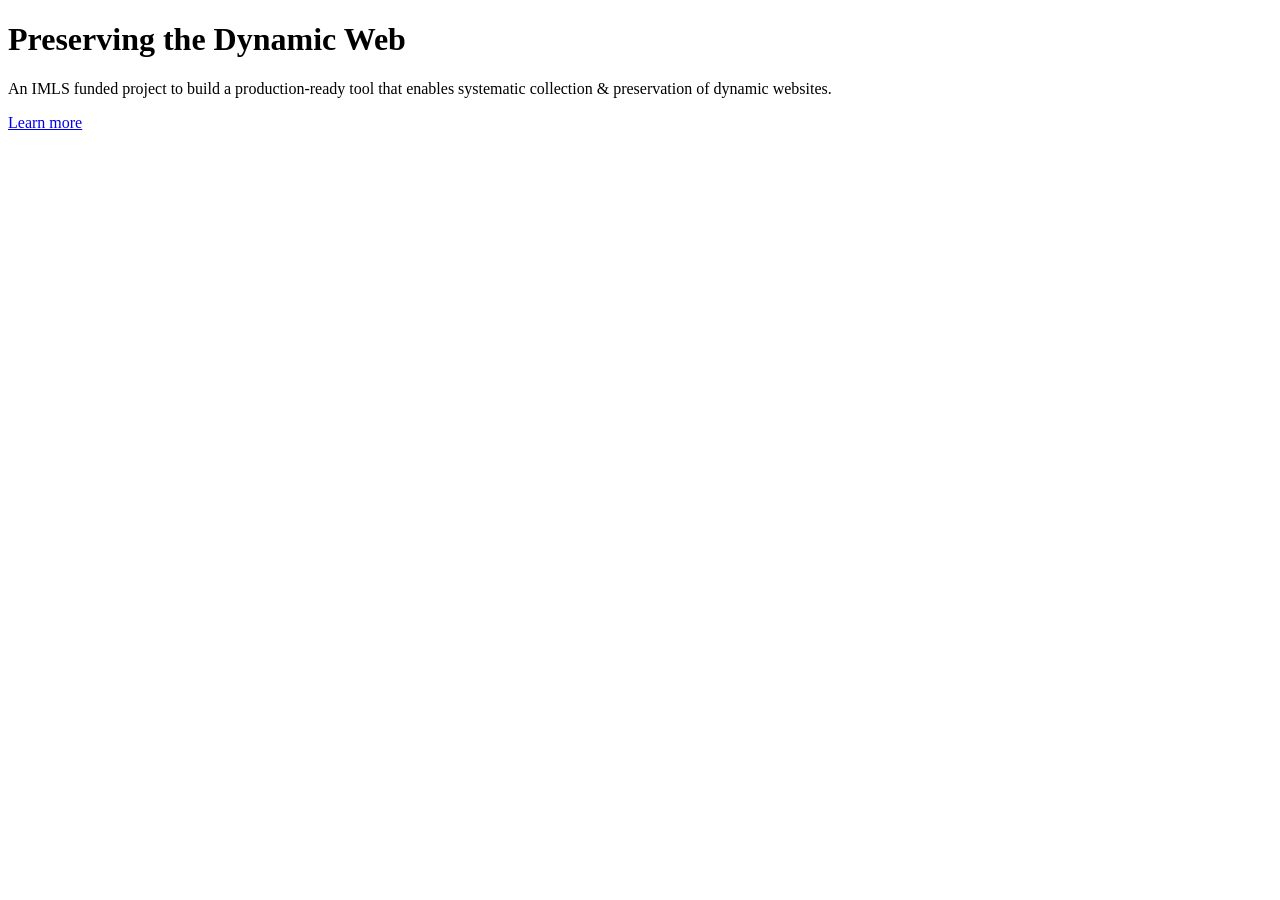
<file: index.src.html>
<!--
.. title:
.. slug: index
.. date: 2022-04-07 12:33:05 UTC-04:00
.. hidetitle: True
.. description: 
.. type: text
-->

<!DOCTYPE html>
<html lang="en">
  <body>
  
    <div class="jumbotron">
		<h1 class="display-4">Preserving the Dynamic Web</h1>
		<p class="lead">An IMLS funded project to build a production-ready tool that enables systematic collection & preservation of dynamic websites.</p>
<!--	<hr class="my-4">
		<p>Some more explanation.</p>-->
		<p class="lead"><a class="btn btn-primary btn-lg" href="/about/" role="button">Learn more</a></p>
	</div>
  
	</body>
</html>
</file>
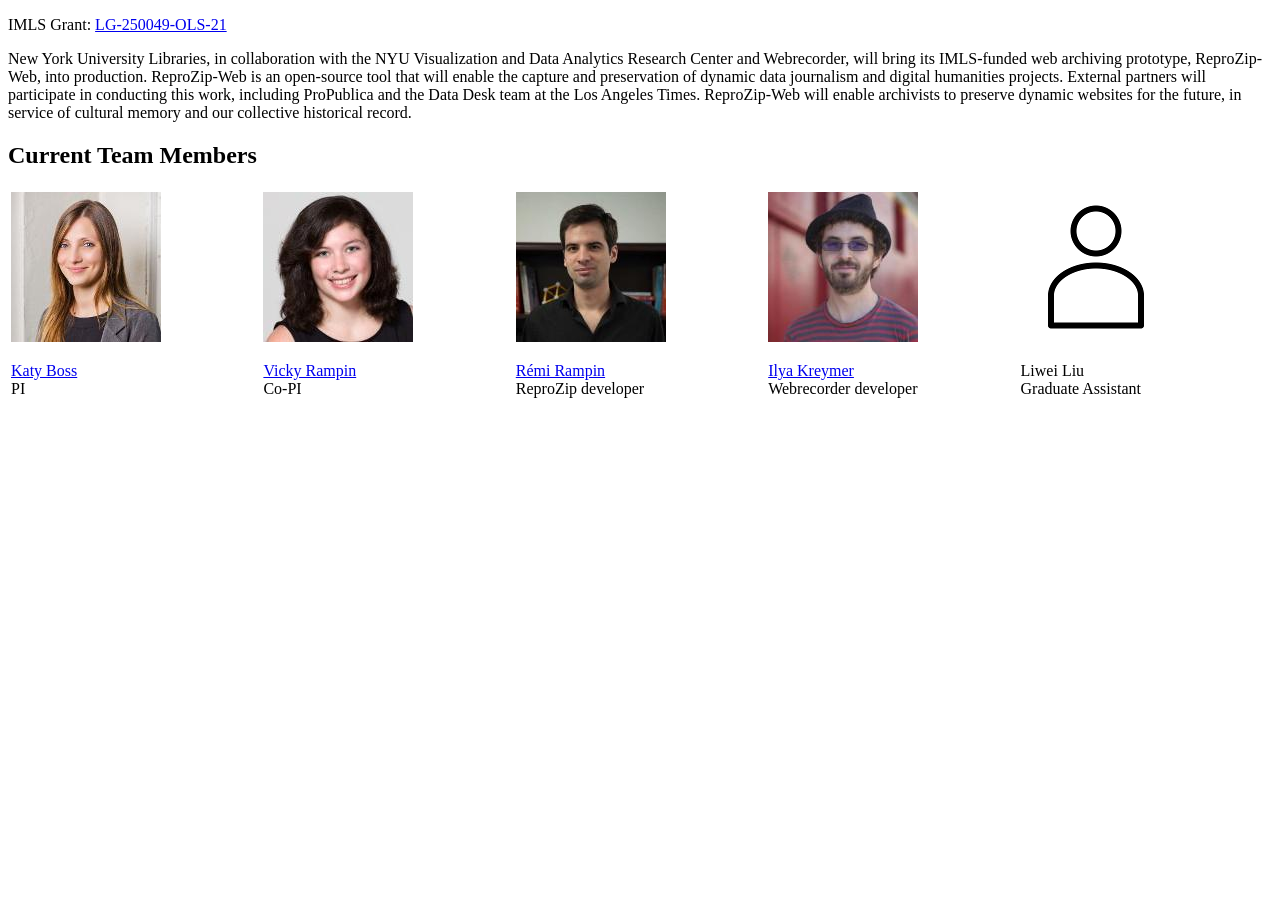
<file: about/index.src.html>
<!--
.. title: About Preserving the Dynamic Web
.. slug: about
.. date: 2022-04-07 12:33:05 UTC-04:00
.. description: 
.. type: text
-->


<!DOCTYPE html>
<html lang="en">
  <body>

	<p>IMLS Grant: <a href="https://www.imls.gov/grants/awarded/lg-250049-ols-21">LG-250049-OLS-21</a></p>

	<p>New York University Libraries, in collaboration with the NYU Visualization and Data Analytics Research Center and Webrecorder, will bring its IMLS-funded web archiving prototype, <https://>ReproZip-Web</a>, into production. ReproZip-Web is an open-source tool that will enable the capture and preservation of dynamic data journalism and digital humanities projects. External partners will participate in conducting this work, including ProPublica and the Data Desk team at the Los Angeles Times. ReproZip-Web will enable archivists to preserve dynamic websites for the future, in service of cultural memory and our collective historical record.</p>
	
	<h2>Current Team Members</h2>
	
	<table style="height: 100%; width:100%;">
	<tbody>
        <tr>   
            <td><img src="/images/katy.jpg" alt="Katy Boss" class="mb-1"/><p><a href="https://library.nyu.edu/people/katherine-boss/">Katy Boss</a><br/>PI</p></td>
            <td><img src="/images/vicky.jpg" alt="Vicky Rampin" class="mb-1"/><p><a href="https://vicky.rampin.org/">Vicky Rampin</a><br/>Co-PI</p></td>
            <td><img src="/images/remi.jpg" alt="Remi Rampin" class="mb-1"/><p><a href="https://remi.rampin.org/">Rémi Rampin</a><br/>ReproZip developer</p></td>
            <td><img src="/images/ilya.jpeg" alt="Ilya Kreymer" class="mb-1"/><p><a href="https://github.com/ikreymer">Ilya Kreymer</a><br/>Webrecorder developer</p></td>
            <td><img src="/images/person.png" alt="Liwei Liu" class="mb-1"/><p>Liwei Liu <br/>Graduate Assistant</p></td>
        </tr>
	
	</tbody>
	</table>

	</body>
</html>
</file>
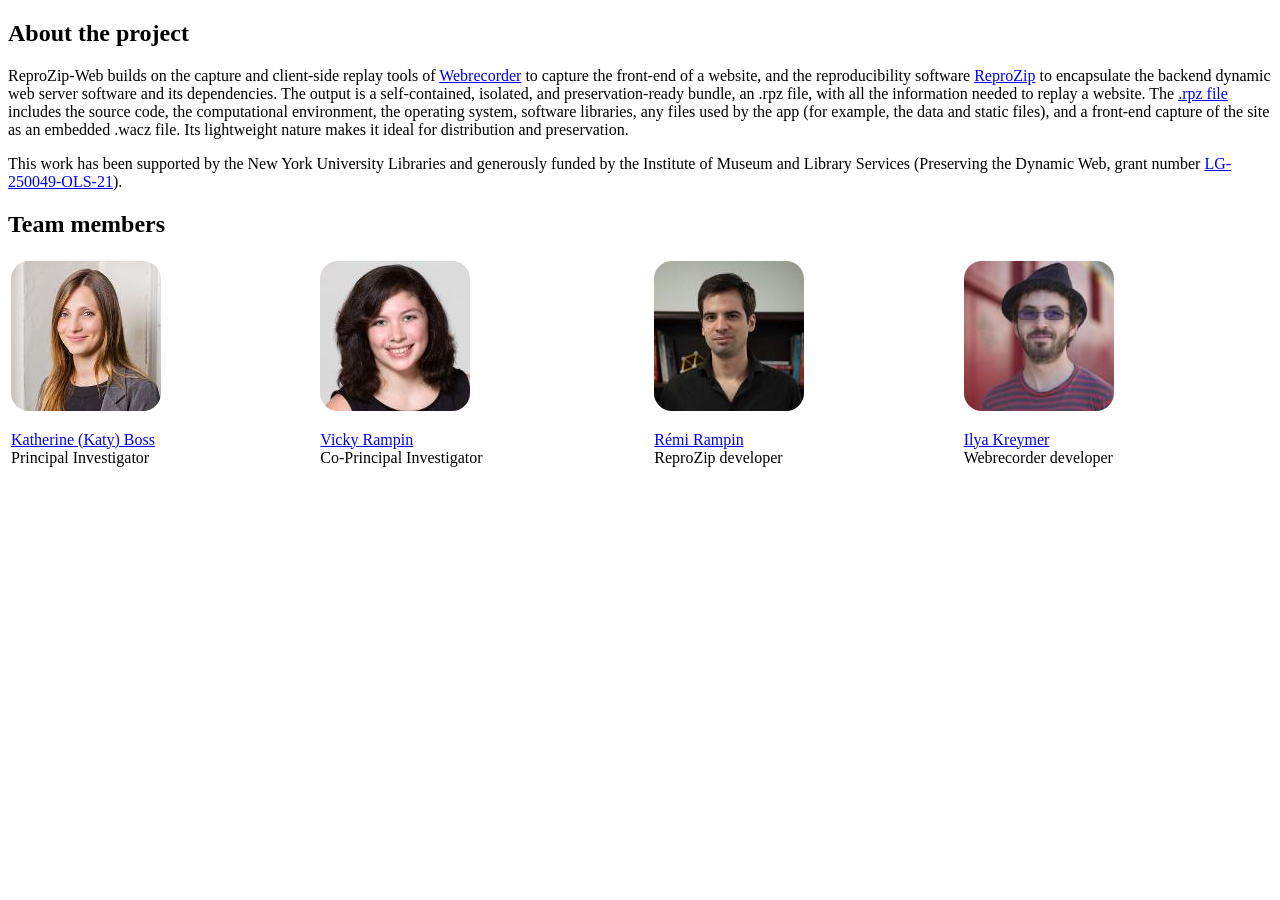
<file: pages/about.html>
<!--
.. title: About the project
.. slug: about
.. date: 2024-01-07 12:33:05 UTC-04:00
.. hidetitle: True
.. description: 
.. type: text
-->


<!DOCTYPE html>
<html lang="en">
  <body>

	<h2 class="subhead pt-4">About the project</h2>

	<p class="intro">ReproZip-Web builds on the capture and client-side replay tools of <a href="https://webrecorder.net/" alt="Webrecorder homepage">Webrecorder</a> to capture the front-end of a website, and the reproducibility software <a href="https://www.reprozip.org/" alt="Reprozip homepage">ReproZip</a> to encapsulate the backend dynamic web server software and its dependencies. The output is a self-contained, isolated, and preservation-ready bundle, an .rpz file, with all the information needed to replay a website. The <a href="https://specs.webrecorder.net/wacz/1.1.1/" alt="WACZ specifications">.rpz file</a> includes the source code, the computational environment, the operating system, software libraries, any files used by the app (for example, the data and static files), and a front-end capture of the site as an embedded .wacz file. Its lightweight nature makes it ideal for distribution and preservation.</p>
	<p class="intro">This work has been supported by the New York University Libraries and generously funded by the Institute of Museum and Library Services (Preserving the Dynamic Web, grant number <a href="https://www.imls.gov/grants/awarded/lg-250049-ols-21" alt="IMLS Grant">LG-250049-OLS-21</a>). </p>
	
	<h2 class="subhead pt-4 pb-3">Team members</h2>

	
	<table style="height: 100%; width:100%;">
	<tbody>
        <tr>   
            <td><img style="border-radius:18px;" src="/images/katy.jpg" alt="Katy Boss" class="mb-1"/><p><a href="https://library.nyu.edu/people/katherine-boss/">Katherine (Katy) Boss</a><br/>Principal Investigator</p></td>
            <td><img style="border-radius:18px;" src="/images/vicky.jpg" alt="Vicky Rampin" class="mb-1"/><p><a href="https://vicky.rampin.org/">Vicky Rampin</a><br/>Co-Principal Investigator</p></td>
            <td><img style="border-radius:18px;" src="/images/remi.jpg" alt="Remi Rampin" class="mb-1"/><p><a href="https://remi.rampin.org/">Rémi Rampin</a><br/>ReproZip developer</p></td>
            <td><img style="border-radius:18px;" src="/images/ilya.jpeg" alt="Ilya Kreymer" class="mb-1"/><p><a href="https://github.com/ikreymer">Ilya Kreymer</a><br/>Webrecorder developer</p></td>
        </tr>
	</tbody>
	</table>

	</body>
</html>
</file>
